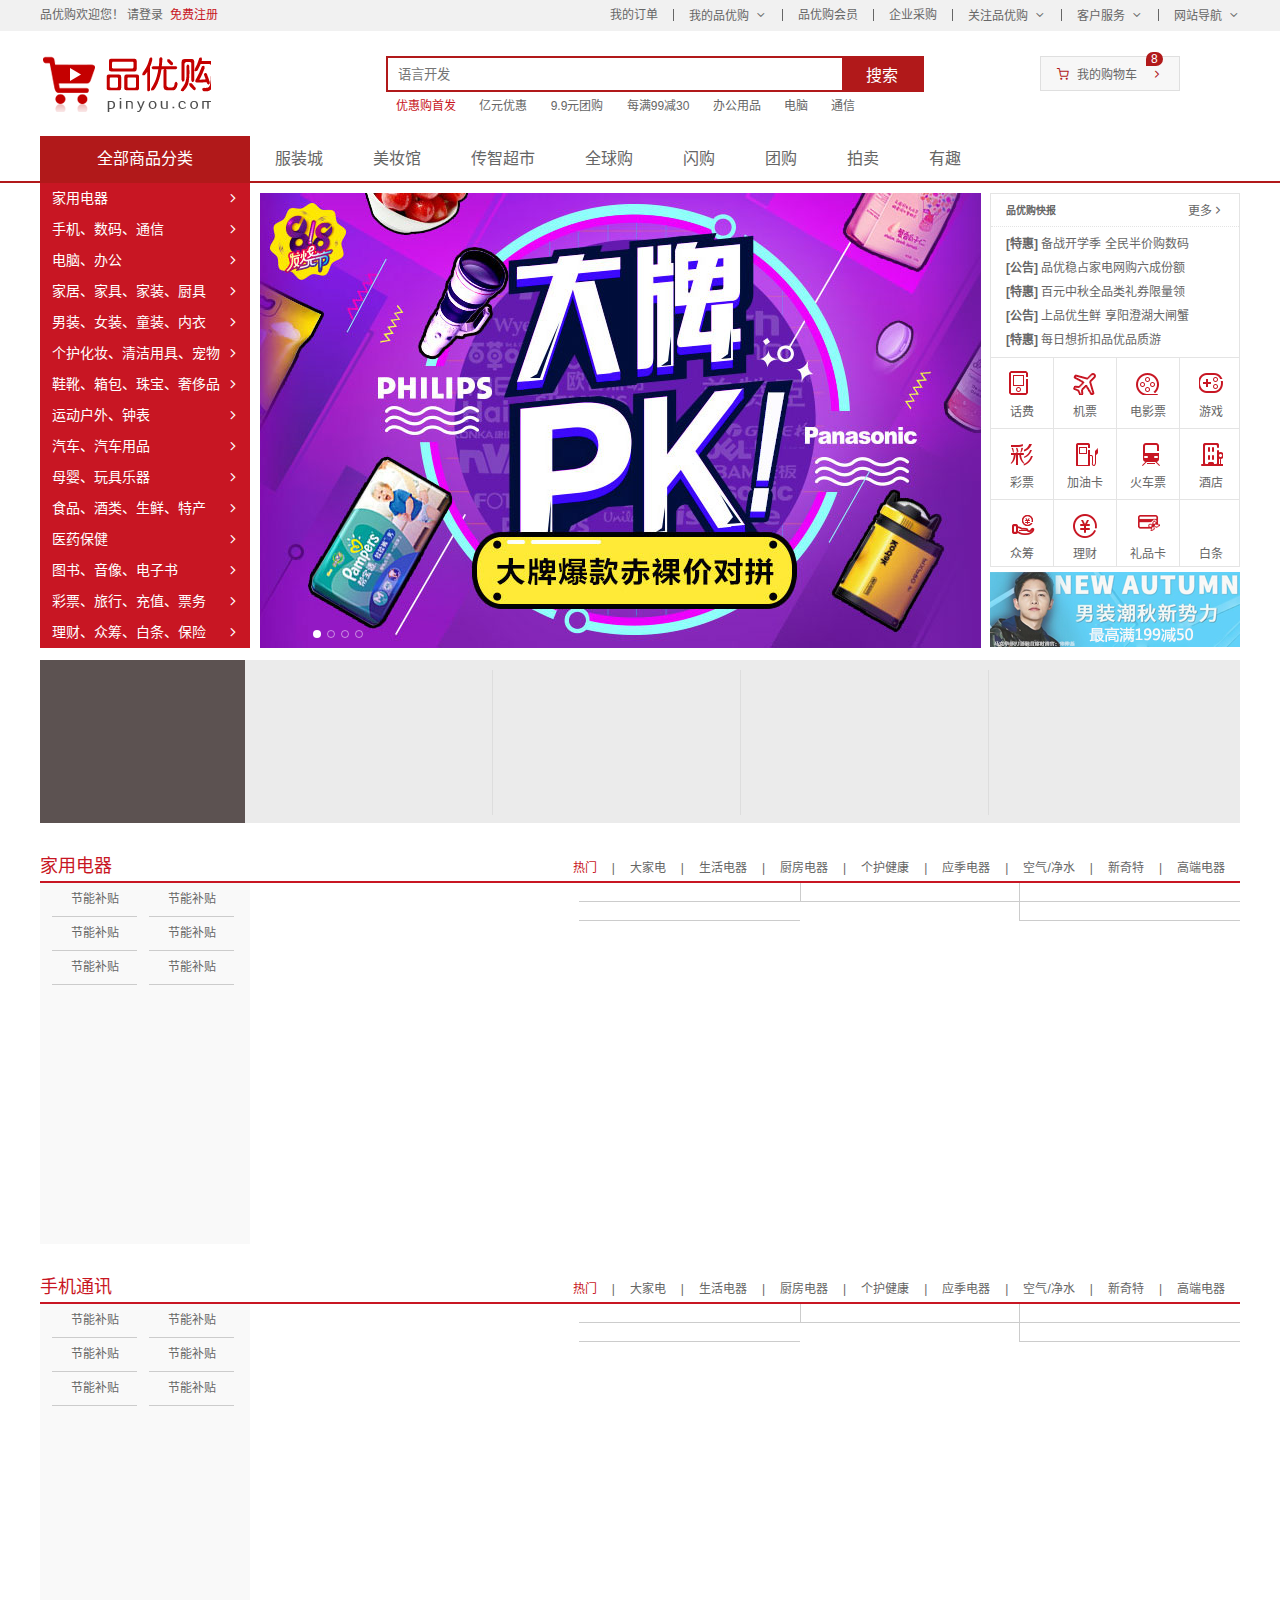
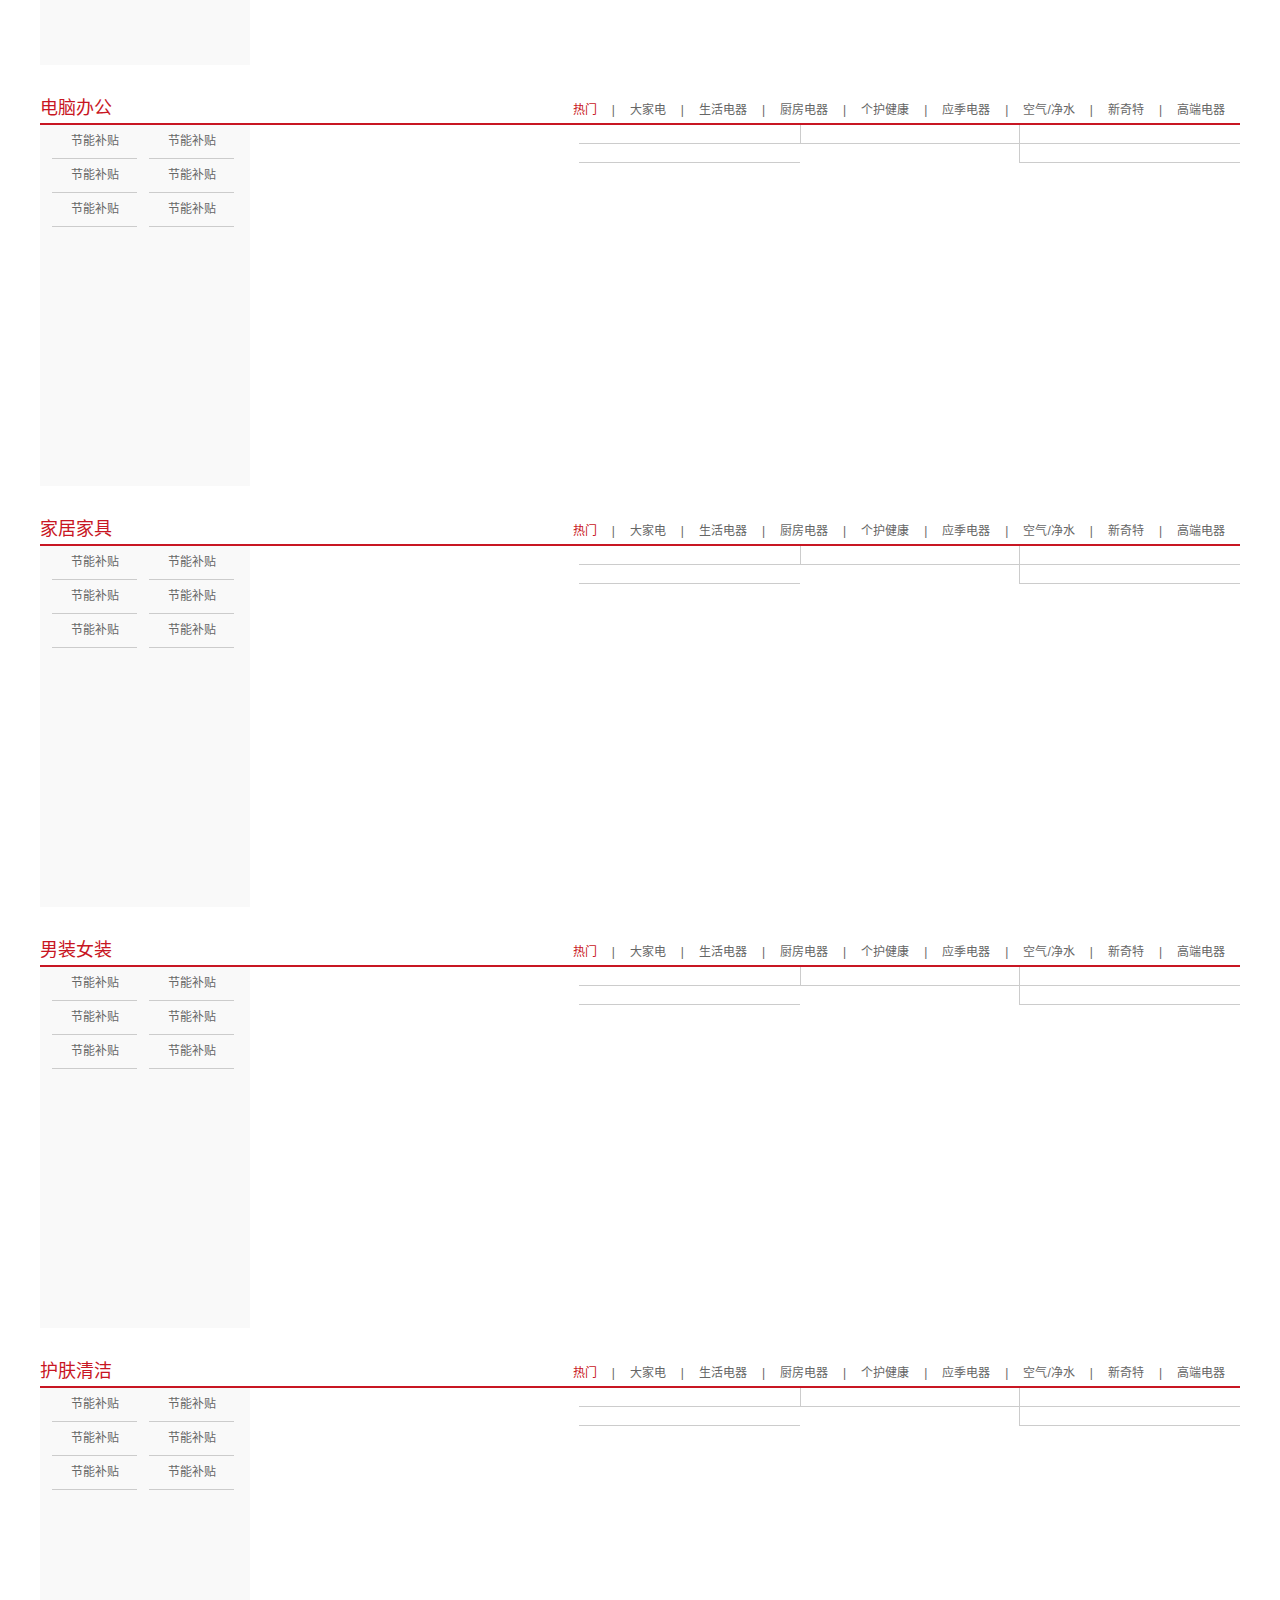
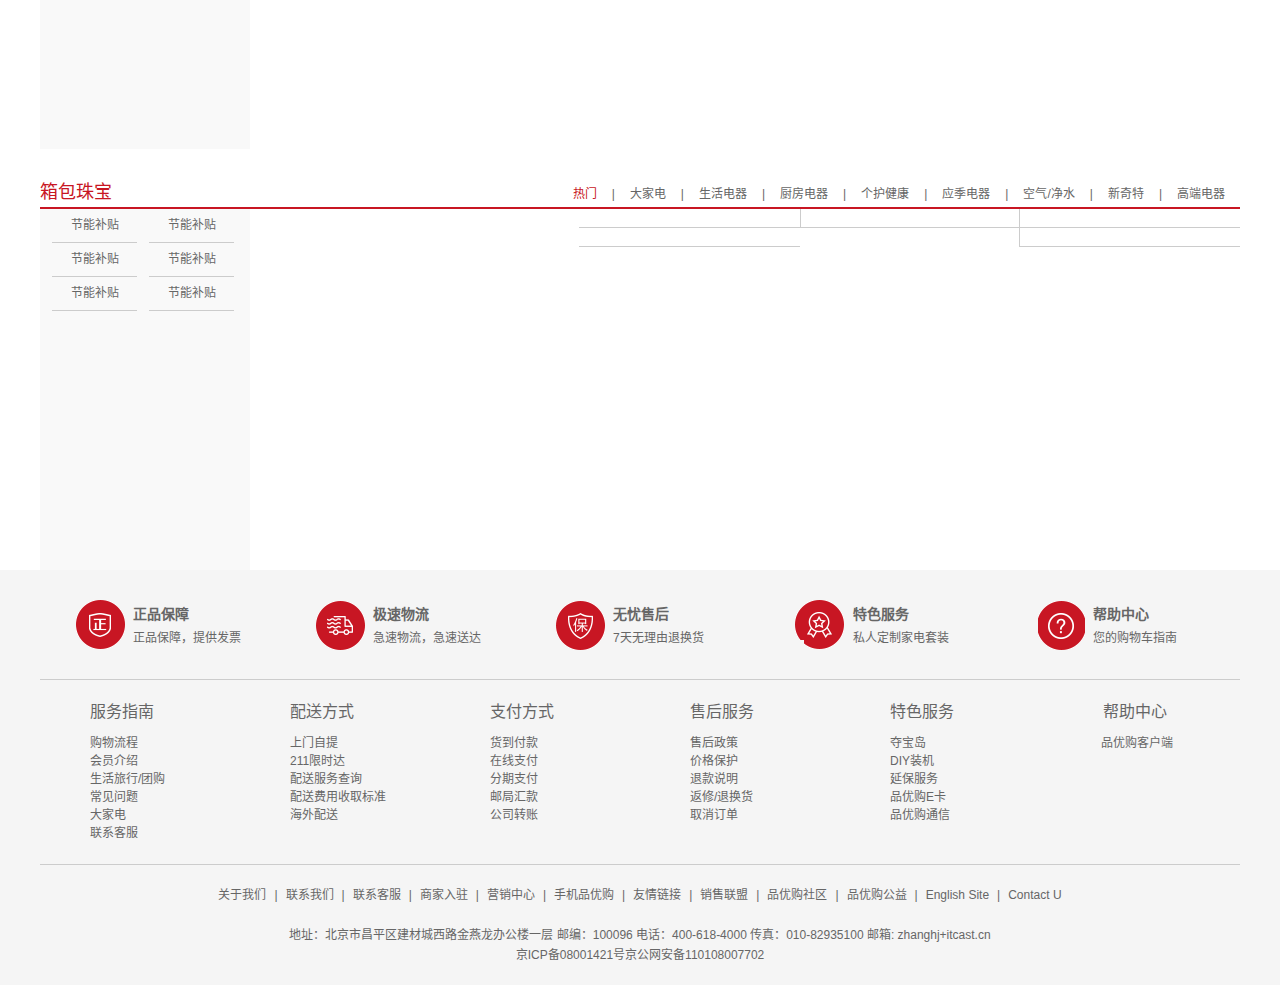
<file: shopping/index.html>
<!DOCTYPE html>
<html lang="zh-CN">

<head>
    <meta charset="UTF-8">
    <meta name="viewport" content="width=device-width, initial-scale=1.0">
    <title>品优购商城-综合网购首选-正品低价、品质保障、配送及时、轻松购物！</title>
    <meta name="description"
        content="品优购商城-专业的综合网上购物商城,销售家电、数码通讯、电脑、家居百货、服装服饰、母婴、图书、食品等数万个品牌优质商品.便捷、诚信的服务，为您提供愉悦的网上购物体验!" />
    <meta name="keywords" content="网上购物,网上商城,手机,笔记本,电脑,MP3,CD,VCD,DV,相机,数码,配件,手表,存储卡,京东" />
    <link rel="stylesheet" href="css/base.css">
    <link rel="stylesheet" href="css/common.css">
    <link rel="shortcut icon" href="favicon.ico" />
    <link rel="stylesheet" href="css/index.css">
    <!-- animate.js必须要放在index.js的上面，index.js要引用animate.js -->
    <script src="js/jquery.min.js"></script>
    <script src="js/animate.js"></script>
    <script src="js/index.js"></script>
</head>

<body>
    <!-- 快捷导航模块 start-->
    <div class="shortcut">
        <div class="w">
            <div class="fl">
                <ul>
                    <li>品优购欢迎您！&nbsp;</li>
                    <li>
                        <a href="#">请登录&nbsp;</a>
                        <a href="register.html" class="style_red">免费注册</a>
                    </li>
                </ul>
            </div>
            <div class="fr">
                <ul>
                    <li><a href="#">我的订单</a></li>
                    <li></li>
                    <li class="arrow-icon"><a href="#">我的品优购</a></li>
                    <li></li>
                    <li><a href="#">品优购会员</a></li>
                    <li></li>
                    <li><a href="#">企业采购</a></li>
                    <li></li>
                    <li class="arrow-icon"><a href="#">关注品优购</a></li>
                    <li></li>
                    <li class="arrow-icon"><a href="#">客户服务</a></li>
                    <li></li>
                    <li class="arrow-icon"><a href="#">网站导航</a></li>
                </ul>
            </div>
        </div>
    </div>
    <!-- 快捷导航模块 end-->

    <!-- 头部 start-->
    <header class="header w">
        <div class="logo">
            <h1>
                <a href="index.html" title="品优购商城">品优购商城</a>
            </h1>
        </div>
        <div class="search">
            <input type="search" placeholder="语言开发">
            <button>搜索</button>
        </div>
        <div class="hotwords">
            <a href="#" class="style_red">优惠购首发</a>
            <a href="#">亿元优惠</a>
            <a href="#">9.9元团购</a>
            <a href="#">每满99减30</a>
            <a href="#">办公用品</a>
            <a href="#">电脑</a>
            <a href="#">通信</a>
        </div>
        <a href="car.html">
            <div class="shopcar">
                我的购物车
                <div class="count">8</div>
            </div>
        </a>
    </header>
    <!-- 头部 end-->

    <!-- nav导航模块 start-->
    <nav class="nav">
        <div class="w">
            <div class="dropdown">
                <div class="dt">全部商品分类</div>
                <div class="dd">
                    <ul>
                        <li><a href="#">家用电器</a></li>
                        <li><a href="list.html">手机、数码、通信</a></li>
                        <li><a href="#">电脑、办公</a></li>
                        <li><a href="#">家居、家具、家装、厨具</a></li>
                        <li><a href="#">男装、女装、童装、内衣</a></li>
                        <li><a href="#">个护化妆、清洁用具、宠物</a></li>
                        <li><a href="#">鞋靴、箱包、珠宝、奢侈品</a></li>
                        <li><a href="#">运动户外、钟表</a></li>
                        <li><a href="#">汽车、汽车用品</a></li>
                        <li><a href="#">母婴、玩具乐器</a></li>
                        <li><a href="#">食品、酒类、生鲜、特产</a></li>
                        <li><a href="#">医药保健</a></li>
                        <li><a href="#">图书、音像、电子书</a></li>
                        <li><a href="#">彩票、旅行、充值、票务</a></li>
                        <li><a href="#">理财、众筹、白条、保险</a></li>
                    </ul>
                </div>
            </div>
            <div class="navitems">
                <ul>
                    <li><a href="#">服装城</a></li>
                    <li><a href="#">美妆馆</a></li>
                    <li><a href="#">传智超市</a></li>
                    <li><a href="#">全球购</a></li>
                    <li><a href="#">闪购</a></li>
                    <li><a href="#">团购</a></li>
                    <li><a href="#">拍卖</a></li>
                    <li><a href="#">有趣</a></li>
                </ul>
            </div>
        </div>
    </nav>
    <!-- nav导航模块 end-->

    <!-- 首页专有模块main start -->
    <div class="w">
        <div class="main">
            <div class="focus">
                <!-- 左按钮 -->
                <a href="javascript:;" class="arrow_l"></a>
                <!-- 右按钮 -->
                <a href="javascript:;" class="arrow_r"></a>
                <ul>
                    <li>
                        <a href="#"><img src="upload/focus.jpg" alt=""></a>
                    </li>
                    <li>
                        <a href="#"><img src="upload/focus1.jpg" alt=""></a>
                    </li>
                    <li>
                        <a href="#"><img src="upload/focus2.jpg" alt=""></a>
                    </li>
                    <li>
                        <a href="#"><img src="upload/focus3.jpg" alt=""></a>
                    </li>

                </ul>
                <!-- 小圆圈 -->
                <ol class="circle">

                </ol>

            </div>
            <div class="newsflash">
                <div class="news">
                    <div class="news_hd">
                        <h5> 品优购快报</h5>
                        <a href="#" class="more">更多</a>
                    </div>
                    <div class="news_bd">
                        <ul>
                            <li><a href="#"><strong>[特惠]</strong> 备战开学季 全民半价购数码</a></li>
                            <li><a href="#"><strong>[公告]</strong> 品优稳占家电网购六成份额</a></li>
                            <li><a href="#"><strong>[特惠]</strong> 百元中秋全品类礼券限量领</a></li>
                            <li><a href="#"><strong>[公告]</strong> 上品优生鲜 享阳澄湖大闸蟹</a></li>
                            <li><a href="#"><strong>[特惠]</strong> 每日想折扣品优品质游</a></li>
                        </ul>
                    </div>
                </div>
                <div class="lifeservice">
                    <ul>
                        <li>
                            <a href="#">
                                <i class="hua"></i>
                                <p>话费</p>
                            </a>
                        </li>
                        <li>
                            <a href="#">
                                <i class="ji"></i>
                                <p>机票</p>
                            </a>
                        </li>
                        <li>
                            <a href="#">
                                <i class="dian"></i>
                                <p>电影票</p>
                            </a>
                        </li>
                        <li>
                            <a href="#">
                                <i class="you"></i>
                                <p>游戏</p>
                            </a>
                        </li>
                        <li>
                            <a href="#">
                                <i class="cai"></i>
                                <p>彩票</p>
                            </a>
                        </li>
                        <li>
                            <a href="#">
                                <i class="jia"></i>
                                <p>加油卡</p>
                            </a>
                        </li>
                        <li>
                            <a href="#">
                                <i class="huo"></i>
                                <p>火车票</p>
                            </a>
                        </li>
                        <li>
                            <a href="#">
                                <i class="jiu"></i>
                                <p>酒店</p>
                            </a>
                        </li>
                        <li>
                            <a href="#">
                                <i class="zhong"></i>
                                <p>众筹</p>
                            </a>
                        </li>
                        <li>
                            <a href="#">
                                <i class="licai"></i>
                                <p>理财</p>
                            </a>
                        </li>
                        <li>
                            <a href="#">
                                <i class="lipin"></i>
                                <p>礼品卡</p>
                            </a>
                        </li>
                        <li>
                            <a href="#">
                                <i class="bai"></i>
                                <p>白条</p>
                            </a>
                        </li>
                    </ul>
                </div>
                <div class="bargain">
                    <a href="#"><img data-lazy-src="upload/bargain.png" alt=""></a>
                </div>
            </div>
        </div>

    </div>
    <!-- 首页专有模块main end -->

    <!-- 推荐模块 start -->
    <div class="recom w">
        <div class="recom_hd">
            <img data-lazy-src="images/recom.png" alt="">
        </div>
        <div class="recom_bd">
            <ul>
                <li>
                    <a href="#"><img data-lazy-src="upload/recom_03.jpg" alt=""></a>
                </li>
                <li>
                    <a href="#"><img data-lazy-src="upload/recom_03.jpg" alt=""></a>
                </li>
                <li>
                    <a href="#"><img data-lazy-src="upload/recom_03.jpg" alt=""></a>
                </li>
                <li>
                    <a href="#"><img data-lazy-src="upload/recom_03.jpg" alt=""></a>
                </li>
            </ul>
        </div>
    </div>
    <!-- 推荐模块 end -->

    <!-- 楼层模块 start -->
    <div class="floor w">
        <!-- 1家用电器 -->
        <div class="jiadian">
            <div class="box_hd">
                <h3>家用电器</h3>
                <div class="tab_list">
                    <ul>
                        <li>
                            <a href="#" class="style_red">热门</a>|
                        </li>
                        <li>
                            <a href="#">大家电</a>|
                        </li>
                        <li>
                            <a href="#">生活电器</a>|
                        </li>
                        <li>
                            <a href="#">厨房电器</a>|
                        </li>
                        <li>
                            <a href="#">个护健康</a>|
                        </li>
                        <li>
                            <a href="#">应季电器</a>|
                        </li>
                        <li>
                            <a href="#">空气/净水</a>|
                        </li>
                        <li>
                            <a href="#">新奇特</a>|
                        </li>
                        <li>
                            <a href="#">高端电器</a>
                        </li>
                    </ul>
                </div>
            </div>
            <div class="box_bd">
                <div class="tab_content">
                    <div class="tab_list_item">
                        <div>
                            <ul>
                                <li><a href="#">节能补贴</a></li>
                                <li><a href="#">节能补贴</a></li>
                                <li><a href="#">节能补贴</a></li>
                                <li><a href="#">节能补贴</a></li>
                                <li><a href="#">节能补贴</a></li>
                                <li><a href="#">节能补贴</a></li>
                            </ul>
                            <a href="#">
                                <img data-lazy-src="upload/floor-1-1.png">
                            </a>
                        </div>
                        <div>
                            <a href="#">
                                <img data-lazy-src="upload/floor-1-b01.png" alt="">
                            </a>
                        </div>
                        <div>
                            <a href="#">
                                <img data-lazy-src="upload/floor-1-2.png" alt="">
                            </a>
                            <a href="#">
                                <img data-lazy-src="upload/floor-1-3.png" alt="">
                            </a>
                        </div>
                        <div>
                            <a href="#">
                                <img data-lazy-src="upload/floor-1-4.png" alt="">
                            </a>
                        </div>
                        <div>
                            <a href="#">
                                <img data-lazy-src="upload/floor-1-5.png" alt="">
                            </a>
                            <a href="#">
                                <img data-lazy-src="upload/floor-1-6.png" alt="">
                            </a>
                        </div>
                    </div>
                </div>
            </div>
        </div>
    </div>
    <div class="floor w">
        <!-- 2手机通讯 -->
        <div class="jiadian">
            <div class="box_hd">
                <h3>手机通讯</h3>
                <div class="tab_list">
                    <ul>
                        <li>
                            <a href="#" class="style_red">热门</a>|
                        </li>
                        <li>
                            <a href="#">大家电</a>|
                        </li>
                        <li>
                            <a href="#">生活电器</a>|
                        </li>
                        <li>
                            <a href="#">厨房电器</a>|
                        </li>
                        <li>
                            <a href="#">个护健康</a>|
                        </li>
                        <li>
                            <a href="#">应季电器</a>|
                        </li>
                        <li>
                            <a href="#">空气/净水</a>|
                        </li>
                        <li>
                            <a href="#">新奇特</a>|
                        </li>
                        <li>
                            <a href="#">高端电器</a>
                        </li>
                    </ul>
                </div>
            </div>
            <div class="box_bd">
                <div class="tab_content">
                    <div class="tab_list_item">
                        <div>
                            <ul>
                                <li><a href="#">节能补贴</a></li>
                                <li><a href="#">节能补贴</a></li>
                                <li><a href="#">节能补贴</a></li>
                                <li><a href="#">节能补贴</a></li>
                                <li><a href="#">节能补贴</a></li>
                                <li><a href="#">节能补贴</a></li>
                            </ul>
                            <a href="#">
                                <img data-lazy-src="upload/floor-1-1.png">
                            </a>
                        </div>
                        <div>
                            <a href="#">
                                <img data-lazy-src="upload/floor-1-b01.png" alt="">
                            </a>
                        </div>
                        <div>
                            <a href="#">
                                <img data-lazy-src="upload/floor-1-2.png" alt="">
                            </a>
                            <a href="#">
                                <img data-lazy-src="upload/floor-1-3.png" alt="">
                            </a>
                        </div>
                        <div>
                            <a href="#">
                                <img data-lazy-src="upload/floor-1-4.png" alt="">
                            </a>
                        </div>
                        <div>
                            <a href="#">
                                <img data-lazy-src="upload/floor-1-5.png" alt="">
                            </a>
                            <a href="#">
                                <img data-lazy-src="upload/floor-1-6.png" alt="">
                            </a>
                        </div>
                    </div>
                </div>
            </div>
        </div>
    </div>
    <div class="floor w">
        <!-- 3电脑办公 -->
        <div class="jiadian">
            <div class="box_hd">
                <h3>电脑办公</h3>
                <div class="tab_list">
                    <ul>
                        <li>
                            <a href="#" class="style_red">热门</a>|
                        </li>
                        <li>
                            <a href="#">大家电</a>|
                        </li>
                        <li>
                            <a href="#">生活电器</a>|
                        </li>
                        <li>
                            <a href="#">厨房电器</a>|
                        </li>
                        <li>
                            <a href="#">个护健康</a>|
                        </li>
                        <li>
                            <a href="#">应季电器</a>|
                        </li>
                        <li>
                            <a href="#">空气/净水</a>|
                        </li>
                        <li>
                            <a href="#">新奇特</a>|
                        </li>
                        <li>
                            <a href="#">高端电器</a>
                        </li>
                    </ul>
                </div>
            </div>
            <div class="box_bd">
                <div class="tab_content">
                    <div class="tab_list_item">
                        <div>
                            <ul>
                                <li><a href="#">节能补贴</a></li>
                                <li><a href="#">节能补贴</a></li>
                                <li><a href="#">节能补贴</a></li>
                                <li><a href="#">节能补贴</a></li>
                                <li><a href="#">节能补贴</a></li>
                                <li><a href="#">节能补贴</a></li>
                            </ul>
                            <a href="#">
                                <img data-lazy-src="upload/floor-1-1.png">
                            </a>
                        </div>
                        <div>
                            <a href="#">
                                <img data-lazy-src="upload/floor-1-b01.png" alt="">
                            </a>
                        </div>
                        <div>
                            <a href="#">
                                <img data-lazy-src="upload/floor-1-2.png" alt="">
                            </a>
                            <a href="#">
                                <img data-lazy-src="upload/floor-1-3.png" alt="">
                            </a>
                        </div>
                        <div>
                            <a href="#">
                                <img data-lazy-src="upload/floor-1-4.png" alt="">
                            </a>
                        </div>
                        <div>
                            <a href="#">
                                <img data-lazy-src="upload/floor-1-5.png" alt="">
                            </a>
                            <a href="#">
                                <img data-lazy-src="upload/floor-1-6.png" alt="">
                            </a>
                        </div>
                    </div>
                </div>
            </div>
        </div>
    </div>
    <div class="floor w">
        <!-- 4家居家具 -->
        <div class="jiadian">
            <div class="box_hd">
                <h3>家居家具</h3>
                <div class="tab_list">
                    <ul>
                        <li>
                            <a href="#" class="style_red">热门</a>|
                        </li>
                        <li>
                            <a href="#">大家电</a>|
                        </li>
                        <li>
                            <a href="#">生活电器</a>|
                        </li>
                        <li>
                            <a href="#">厨房电器</a>|
                        </li>
                        <li>
                            <a href="#">个护健康</a>|
                        </li>
                        <li>
                            <a href="#">应季电器</a>|
                        </li>
                        <li>
                            <a href="#">空气/净水</a>|
                        </li>
                        <li>
                            <a href="#">新奇特</a>|
                        </li>
                        <li>
                            <a href="#">高端电器</a>
                        </li>
                    </ul>
                </div>
            </div>
            <div class="box_bd">
                <div class="tab_content">
                    <div class="tab_list_item">
                        <div>
                            <ul>
                                <li><a href="#">节能补贴</a></li>
                                <li><a href="#">节能补贴</a></li>
                                <li><a href="#">节能补贴</a></li>
                                <li><a href="#">节能补贴</a></li>
                                <li><a href="#">节能补贴</a></li>
                                <li><a href="#">节能补贴</a></li>
                            </ul>
                            <a href="#">
                                <img data-lazy-src="upload/floor-1-1.png">
                            </a>
                        </div>
                        <div>
                            <a href="#">
                                <img data-lazy-src="upload/floor-1-b01.png" alt="">
                            </a>
                        </div>
                        <div>
                            <a href="#">
                                <img data-lazy-src="upload/floor-1-2.png" alt="">
                            </a>
                            <a href="#">
                                <img data-lazy-src="upload/floor-1-3.png" alt="">
                            </a>
                        </div>
                        <div>
                            <a href="#">
                                <img data-lazy-src="upload/floor-1-4.png" alt="">
                            </a>
                        </div>
                        <div>
                            <a href="#">
                                <img data-lazy-src="upload/floor-1-5.png" alt="">
                            </a>
                            <a href="#">
                                <img data-lazy-src="upload/floor-1-6.png" alt="">
                            </a>
                        </div>
                    </div>
                </div>
            </div>
        </div>
    </div>
    <div class="floor w">
        <!-- 5男装女装 -->
        <div class="jiadian">
            <div class="box_hd">
                <h3>男装女装</h3>
                <div class="tab_list">
                    <ul>
                        <li>
                            <a href="#" class="style_red">热门</a>|
                        </li>
                        <li>
                            <a href="#">大家电</a>|
                        </li>
                        <li>
                            <a href="#">生活电器</a>|
                        </li>
                        <li>
                            <a href="#">厨房电器</a>|
                        </li>
                        <li>
                            <a href="#">个护健康</a>|
                        </li>
                        <li>
                            <a href="#">应季电器</a>|
                        </li>
                        <li>
                            <a href="#">空气/净水</a>|
                        </li>
                        <li>
                            <a href="#">新奇特</a>|
                        </li>
                        <li>
                            <a href="#">高端电器</a>
                        </li>
                    </ul>
                </div>
            </div>
            <div class="box_bd">
                <div class="tab_content">
                    <div class="tab_list_item">
                        <div>
                            <ul>
                                <li><a href="#">节能补贴</a></li>
                                <li><a href="#">节能补贴</a></li>
                                <li><a href="#">节能补贴</a></li>
                                <li><a href="#">节能补贴</a></li>
                                <li><a href="#">节能补贴</a></li>
                                <li><a href="#">节能补贴</a></li>
                            </ul>
                            <a href="#">
                                <img data-lazy-src="upload/floor-1-1.png">
                            </a>
                        </div>
                        <div>
                            <a href="#">
                                <img data-lazy-src="upload/floor-1-b01.png" alt="">
                            </a>
                        </div>
                        <div>
                            <a href="#">
                                <img data-lazy-src="upload/floor-1-2.png" alt="">
                            </a>
                            <a href="#">
                                <img data-lazy-src="upload/floor-1-3.png" alt="">
                            </a>
                        </div>
                        <div>
                            <a href="#">
                                <img data-lazy-src="upload/floor-1-4.png" alt="">
                            </a>
                        </div>
                        <div>
                            <a href="#">
                                <img data-lazy-src="upload/floor-1-5.png" alt="">
                            </a>
                            <a href="#">
                                <img data-lazy-src="upload/floor-1-6.png" alt="">
                            </a>
                        </div>
                    </div>
                </div>
            </div>
        </div>
    </div>
    <div class="floor w">
        <!-- 6护肤清洁 -->
        <div class="jiadian">
            <div class="box_hd">
                <h3>护肤清洁</h3>
                <div class="tab_list">
                    <ul>
                        <li>
                            <a href="#" class="style_red">热门</a>|
                        </li>
                        <li>
                            <a href="#">大家电</a>|
                        </li>
                        <li>
                            <a href="#">生活电器</a>|
                        </li>
                        <li>
                            <a href="#">厨房电器</a>|
                        </li>
                        <li>
                            <a href="#">个护健康</a>|
                        </li>
                        <li>
                            <a href="#">应季电器</a>|
                        </li>
                        <li>
                            <a href="#">空气/净水</a>|
                        </li>
                        <li>
                            <a href="#">新奇特</a>|
                        </li>
                        <li>
                            <a href="#">高端电器</a>
                        </li>
                    </ul>
                </div>
            </div>
            <div class="box_bd">
                <div class="tab_content">
                    <div class="tab_list_item">
                        <div>
                            <ul>
                                <li><a href="#">节能补贴</a></li>
                                <li><a href="#">节能补贴</a></li>
                                <li><a href="#">节能补贴</a></li>
                                <li><a href="#">节能补贴</a></li>
                                <li><a href="#">节能补贴</a></li>
                                <li><a href="#">节能补贴</a></li>
                            </ul>
                            <a href="#">
                                <img data-lazy-src="upload/floor-1-1.png">
                            </a>
                        </div>
                        <div>
                            <a href="#">
                                <img data-lazy-src="upload/floor-1-b01.png" alt="">
                            </a>
                        </div>
                        <div>
                            <a href="#">
                                <img data-lazy-src="upload/floor-1-2.png" alt="">
                            </a>
                            <a href="#">
                                <img data-lazy-src="upload/floor-1-3.png" alt="">
                            </a>
                        </div>
                        <div>
                            <a href="#">
                                <img data-lazy-src="upload/floor-1-4.png" alt="">
                            </a>
                        </div>
                        <div>
                            <a href="#">
                                <img data-lazy-src="upload/floor-1-5.png" alt="">
                            </a>
                            <a href="#">
                                <img data-lazy-src="upload/floor-1-6.png" alt="">
                            </a>
                        </div>
                    </div>
                </div>
            </div>
        </div>
    </div>
    <div class="floor w">
        <!-- 7箱包珠宝 -->
        <div class="jiadian">
            <div class="box_hd">
                <h3>箱包珠宝</h3>
                <div class="tab_list">
                    <ul>
                        <li>
                            <a href="#" class="style_red">热门</a>|
                        </li>
                        <li>
                            <a href="#">大家电</a>|
                        </li>
                        <li>
                            <a href="#">生活电器</a>|
                        </li>
                        <li>
                            <a href="#">厨房电器</a>|
                        </li>
                        <li>
                            <a href="#">个护健康</a>|
                        </li>
                        <li>
                            <a href="#">应季电器</a>|
                        </li>
                        <li>
                            <a href="#">空气/净水</a>|
                        </li>
                        <li>
                            <a href="#">新奇特</a>|
                        </li>
                        <li>
                            <a href="#">高端电器</a>
                        </li>
                    </ul>
                </div>
            </div>
            <div class="box_bd">
                <div class="tab_content">
                    <div class="tab_list_item">
                        <div>
                            <ul>
                                <li><a href="#">节能补贴</a></li>
                                <li><a href="#">节能补贴</a></li>
                                <li><a href="#">节能补贴</a></li>
                                <li><a href="#">节能补贴</a></li>
                                <li><a href="#">节能补贴</a></li>
                                <li><a href="#">节能补贴</a></li>
                            </ul>
                            <a href="#">
                                <img data-lazy-src="upload/floor-1-1.png">
                            </a>
                        </div>
                        <div>
                            <a href="#">
                                <img data-lazy-src="upload/floor-1-b01.png" alt="">
                            </a>
                        </div>
                        <div>
                            <a href="#">
                                <img data-lazy-src="upload/floor-1-2.png" alt="">
                            </a>
                            <a href="#">
                                <img data-lazy-src="upload/floor-1-3.png" alt="">
                            </a>
                        </div>
                        <div>
                            <a href="#">
                                <img data-lazy-src="upload/floor-1-4.png" alt="">
                            </a>
                        </div>
                        <div>
                            <a href="#">
                                <img data-lazy-src="upload/floor-1-5.png" alt="">
                            </a>
                            <a href="#">
                                <img data-lazy-src="upload/floor-1-6.png" alt="">
                            </a>
                        </div>
                    </div>
                </div>
            </div>
        </div>
    </div>
    <!-- 楼层模块 end -->


    <!-- 固定电梯导航 -->
    <div class="fixedtool">
        <ul>
            <li class="current">家用电器</li>
            <li>手机通讯</li>
            <li>电脑办公</li>
            <li>家居家具</li>
            <li>男装女装</li>
            <li>护肤清洁</li>
            <li>箱包珠宝</li>

        </ul>
    </div>
    <!-- 固定电梯导航 end -->

    <!-- 底部模块 start-->
    <footer class="footer">
        <div class="w">
            <div class="mod_service">
                <ul>
                    <li>
                        <h5 class="zheng"></h5>
                        <div class="service_txt">
                            <h4>正品保障</h4>
                            <p>正品保障，提供发票</p>
                        </div>
                    </li>
                    <li>
                        <h5 class="ji"></h5>
                        <div class="service_txt">
                            <h4>极速物流</h4>
                            <p>急速物流，急速送达</p>
                        </div>
                    </li>
                    <li>
                        <h5 class="wu"></h5>
                        <div class="service_txt">
                            <h4>无忧售后</h4>
                            <p>7天无理由退换货</p>
                        </div>
                    </li>
                    <li>
                        <h5 class="te"></h5>
                        <div class="service_txt">
                            <h4>特色服务</h4>
                            <p>私人定制家电套装</p>
                        </div>
                    </li>
                    <li>
                        <h5 class="bang"></h5>
                        <div class="service_txt">
                            <h4>帮助中心</h4>
                            <p>您的购物车指南</p>
                        </div>
                    </li>
                </ul>
            </div>
            <div class="mod_help">
                <dl>
                    <dt><a href="#">服务指南</a></dt>
                    <dd><a href="#">购物流程</a></dd>
                    <dd><a href="#">会员介绍</a></dd>
                    <dd><a href="#">生活旅行/团购</a></dd>
                    <dd><a href="#">常见问题</a></dd>
                    <dd><a href="#">大家电</a></dd>
                    <dd><a href="#">联系客服</a></dd>
                </dl>
                <dl>
                    <dt><a href="#">配送方式</a></dt>
                    <dd><a href="#">上门自提</a></dd>
                    <dd><a href="#">211限时达</a></dd>
                    <dd><a href="#">配送服务查询</a></dd>
                    <dd><a href="#">配送费用收取标准</a></dd>
                    <dd><a href="#">海外配送</a></dd>
                </dl>
                <dl>
                    <dt><a href="#">支付方式</a></dt>
                    <dd><a href="#">货到付款</a></dd>
                    <dd><a href="#">在线支付</a></dd>
                    <dd><a href="#">分期支付</a></dd>
                    <dd><a href="#">邮局汇款</a></dd>
                    <dd><a href="#">公司转账</a></dd>
                </dl>
                <dl>
                    <dt><a href="#">售后服务</a></dt>
                    <dd><a href="#">售后政策</a></dd>
                    <dd><a href="#">价格保护</a></dd>
                    <dd><a href="#">退款说明</a></dd>
                    <dd><a href="#">返修/退换货</a></dd>
                    <dd><a href="#">取消订单</a></dd>
                </dl>
                <dl>
                    <dt><a href="#">特色服务</a></dt>
                    <dd><a href="#">夺宝岛</a></dd>
                    <dd><a href="#">DIY装机</a></dd>
                    <dd><a href="#">延保服务</a></dd>
                    <dd><a href="#">品优购E卡</a></dd>
                    <dd><a href="#">品优购通信</a></dd>
                </dl>
                <dl>
                    <dt><a href="#">帮助中心</a></dt>
                    <dd>
                        <img data-lazy-src="images/wx_cz.jpg" alt="">
                        品优购客户端
                    </dd>
                </dl>
            </div>
            <div class="mod_copyright">
                <div class="link">
                    <a href="#">关于我们</a>|<a href="#">联系我们</a>|<a href="#">联系客服</a>|<a href="#">商家入驻</a>|<a
                        href="#">营销中心</a>|<a href="">手机品优购</a>|<a href="#">友情链接</a>|<a href="#">销售联盟</a>|<a
                        href="#">品优购社区</a>|<a href="#">品优购公益</a>|<a href="#">English Site</a>|<a href="#">Contact U</a>
                </div>
                <div class="copyright">
                    <p>地址：北京市昌平区建材城西路金燕龙办公楼一层 邮编：100096 电话：400-618-4000 传真：010-82935100 邮箱: zhanghj+itcast.cn</p>
                    <p>京ICP备08001421号京公网安备110108007702</p>
                </div>
            </div>
        </div>
    </footer>
    <!-- 底部模块 end-->

    <!-- 必须在所有图片后引入 -->
    <script src="js/EasyLazyload.min.js"></script>
    <!-- <script src="js/EasyLazyload.js"></script> -->
    <script>
        lazyLoadInit({
            showTime: 1100,
            onLoadBackEnd: function (i, e) {
                console.log("onLoadBackEnd:" + i);
            }
            , onLoadBackStart: function (i, e) {
                console.log("onLoadBackStart:" + i);
            }
        });
    </script>
</body>

</html>
</file>
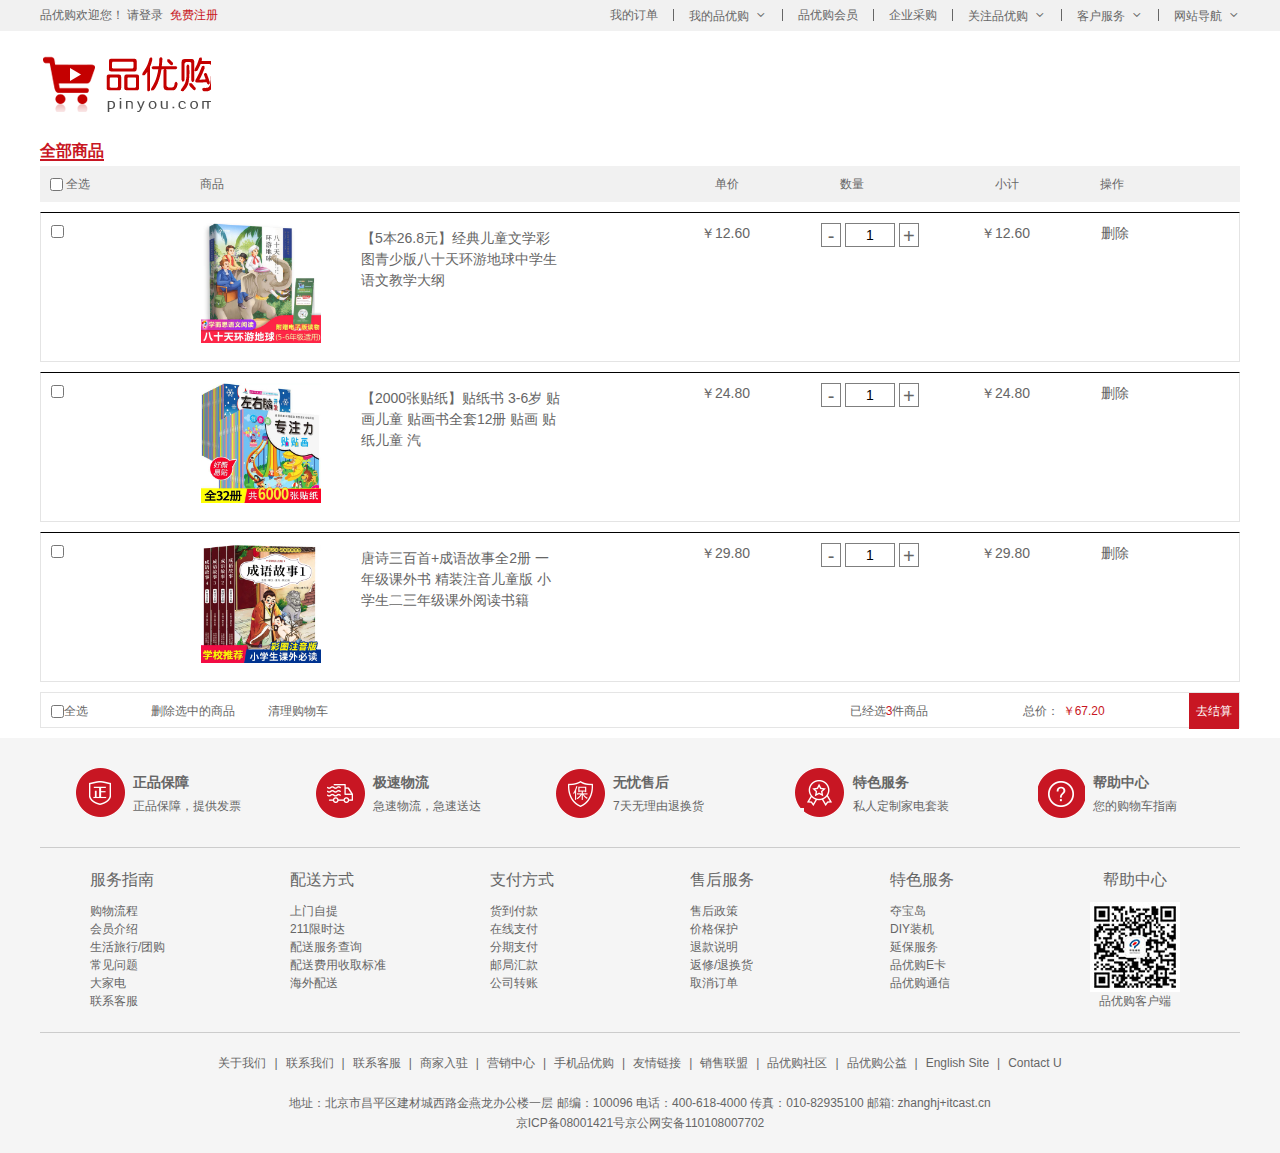
<file: shopping/car.html>
<!DOCTYPE html>
<html lang="en">

<head>
    <meta charset="UTF-8">
    <meta name="viewport" content="width=device-width, initial-scale=1.0">
    <title>购物车-综合网购首选-正品低价、品质保障、配送及时、轻松购物！</title>
    <meta name="description"
        content="品优购商城-专业的综合网上购物商城,销售家电、数码通讯、电脑、家居百货、服装服饰、母婴、图书、食品等数万个品牌优质商品.便捷、诚信的服务，为您提供愉悦的网上购物体验!" />
    <meta name="keywords" content="网上购物,网上商城,手机,笔记本,电脑,MP3,CD,VCD,DV,相机,数码,配件,手表,存储卡,京东" />
    <link rel="stylesheet" href="css/base.css">
    <link rel="stylesheet" href="css/common.css">
    <link rel="shortcut icon" href="favicon.ico" />
    <link rel="stylesheet" href="css/car.css">
    <script src="js/jquery.min.js"></script>
    <script src="js/car.js"></script>

</head>

<body>
    <!-- 快捷导航模块 start-->
    <div class="shortcut">
        <div class="w">
            <div class="fl">
                <ul>
                    <li>品优购欢迎您！&nbsp;</li>
                    <li>
                        <a href="#">请登录&nbsp;</a>
                        <a href="register.html" class="style_red">免费注册</a>
                    </li>
                </ul>
            </div>
            <div class="fr">
                <ul>
                    <li><a href="#">我的订单</a></li>
                    <li></li>
                    <li class="arrow-icon"><a href="#">我的品优购</a></li>
                    <li></li>
                    <li><a href="#">品优购会员</a></li>
                    <li></li>
                    <li><a href="#">企业采购</a></li>
                    <li></li>
                    <li class="arrow-icon"><a href="#">关注品优购</a></li>
                    <li></li>
                    <li class="arrow-icon"><a href="#">客户服务</a></li>
                    <li></li>
                    <li class="arrow-icon"><a href="#">网站导航</a></li>
                </ul>
            </div>
        </div>
    </div>
    <!-- 头部 start-->
    <header class="header w">
        <div class="logo">
            <h1>
                <a href="index.html" title="品优购商城">品优购商城</a>
            </h1>
        </div>
    </header>
    <!-- 导航栏 -->
    <div class="c-container">
        <div class="w">
            <div class="cart-filter-bar">
                <em>全部商品</em>
            </div>
            <!-- 购物车主要核心区域 -->
            <div class="cart-warp">
                <!-- 头部全选模块 -->
                <div class="cart-thead">
                    <div class="t-checkbox">
                        <input type="checkbox" name="" id="" class="checkall"> 全选
                    </div>
                    <div class="t-goods">商品</div>
                    <div class="t-price">单价</div>
                    <div class="t-num">数量</div>
                    <div class="t-sum">小计</div>
                    <div class="t-action">操作</div>
                </div>
                <!-- 商品详细模块 -->
                <div class="cart-item-list">

                    <div class="cart-item">
                        <div class="p-checkbox">
                            <input type="checkbox" name="" id="" class="j-checkbox">
                        </div>
                        <div class="p-goods">
                            <div class="p-img">
                                <img src="images/p1.jpg" alt="">
                            </div>
                            <div class="p-msg">【5本26.8元】经典儿童文学彩图青少版八十天环游地球中学生语文教学大纲</div>
                        </div>
                        <div class="p-price">￥12.60</div>
                        <div class="p-num">
                            <div class="quantity-form">
                                <a href="javascript:;" class="decrement">-</a>
                                <input type="text" class="itxt" value="1">
                                <a href="javascript:;" class="increment">+</a>
                            </div>
                        </div>
                        <div class="p-sum">￥12.60</div>
                        <div class="p-action"><a href="javascript:;">删除</a></div>
                    </div>

                    <div class="cart-item">
                        <div class="p-checkbox">
                            <input type="checkbox" name="" id="" class="j-checkbox">
                        </div>
                        <div class="p-goods">
                            <div class="p-img">
                                <img src="images/p2.jpg" alt="">
                            </div>
                            <div class="p-msg">【2000张贴纸】贴纸书 3-6岁 贴画儿童 贴画书全套12册 贴画 贴纸儿童 汽</div>
                        </div>
                        <div class="p-price">￥24.80</div>
                        <div class="p-num">
                            <div class="quantity-form">
                                <a href="javascript:;" class="decrement">-</a>
                                <input type="text" class="itxt" value="1">
                                <a href="javascript:;" class="increment">+</a>
                            </div>
                        </div>
                        <div class="p-sum">￥24.80</div>
                        <div class="p-action"><a href="javascript:;">删除</a></div>
                    </div>
                    <div class="cart-item">
                        <div class="p-checkbox">
                            <input type="checkbox" name="" id="" class="j-checkbox">
                        </div>
                        <div class="p-goods">
                            <div class="p-img">
                                <img src="images/p3.jpg" alt="">
                            </div>
                            <div class="p-msg">唐诗三百首+成语故事全2册 一年级课外书 精装注音儿童版 小学生二三年级课外阅读书籍</div>
                        </div>
                        <div class="p-price">￥29.80</div>
                        <div class="p-num">
                            <div class="quantity-form">
                                <a href="javascript:;" class="decrement">-</a>
                                <input type="text" class="itxt" value="1">
                                <a href="javascript:;" class="increment">+</a>
                            </div>
                        </div>
                        <div class="p-sum">￥29.80</div>
                        <div class="p-action"><a href="javascript:;">删除</a></div>
                    </div>
                </div>

                <!-- 结算模块 -->
                <div class="cart-floatbar">
                    <div class="select-all">
                        <input type="checkbox" name="" id="" class="checkall">全选
                    </div>
                    <div class="operation">
                        <a href="javascript:;" class="remove-batch"> 删除选中的商品</a>
                        <a href="javascript:;" class="clear-all">清理购物车</a>
                    </div>
                    <div class="toolbar-right">
                        <div class="amount-sum">已经选<em> 1 </em>件商品</div>
                        <div class="price-sum">总价： <em> ￥12.60 </em></div>
                        <div class="btn-area">去结算</div>
                    </div>
                </div>
            </div>
        </div>
    </div>
    <!-- 底部模块 start-->
    <footer class="footer">
        <div class="w">
            <div class="mod_service">
                <ul>
                    <li>
                        <h5 class="zheng"></h5>
                        <div class="service_txt">
                            <h4>正品保障</h4>
                            <p>正品保障，提供发票</p>
                        </div>
                    </li>
                    <li>
                        <h5 class="ji"></h5>
                        <div class="service_txt">
                            <h4>极速物流</h4>
                            <p>急速物流，急速送达</p>
                        </div>
                    </li>
                    <li>
                        <h5 class="wu"></h5>
                        <div class="service_txt">
                            <h4>无忧售后</h4>
                            <p>7天无理由退换货</p>
                        </div>
                    </li>
                    <li>
                        <h5 class="te"></h5>
                        <div class="service_txt">
                            <h4>特色服务</h4>
                            <p>私人定制家电套装</p>
                        </div>
                    </li>
                    <li>
                        <h5 class="bang"></h5>
                        <div class="service_txt">
                            <h4>帮助中心</h4>
                            <p>您的购物车指南</p>
                        </div>
                    </li>
                </ul>
            </div>
            <div class="mod_help">
                <dl>
                    <dt><a href="#">服务指南</a></dt>
                    <dd><a href="#">购物流程</a></dd>
                    <dd><a href="#">会员介绍</a></dd>
                    <dd><a href="#">生活旅行/团购</a></dd>
                    <dd><a href="#">常见问题</a></dd>
                    <dd><a href="#">大家电</a></dd>
                    <dd><a href="#">联系客服</a></dd>
                </dl>
                <dl>
                    <dt><a href="#">配送方式</a></dt>
                    <dd><a href="#">上门自提</a></dd>
                    <dd><a href="#">211限时达</a></dd>
                    <dd><a href="#">配送服务查询</a></dd>
                    <dd><a href="#">配送费用收取标准</a></dd>
                    <dd><a href="#">海外配送</a></dd>
                </dl>
                <dl>
                    <dt><a href="#">支付方式</a></dt>
                    <dd><a href="#">货到付款</a></dd>
                    <dd><a href="#">在线支付</a></dd>
                    <dd><a href="#">分期支付</a></dd>
                    <dd><a href="#">邮局汇款</a></dd>
                    <dd><a href="#">公司转账</a></dd>
                </dl>
                <dl>
                    <dt><a href="#">售后服务</a></dt>
                    <dd><a href="#">售后政策</a></dd>
                    <dd><a href="#">价格保护</a></dd>
                    <dd><a href="#">退款说明</a></dd>
                    <dd><a href="#">返修/退换货</a></dd>
                    <dd><a href="#">取消订单</a></dd>
                </dl>
                <dl>
                    <dt><a href="#">特色服务</a></dt>
                    <dd><a href="#">夺宝岛</a></dd>
                    <dd><a href="#">DIY装机</a></dd>
                    <dd><a href="#">延保服务</a></dd>
                    <dd><a href="#">品优购E卡</a></dd>
                    <dd><a href="#">品优购通信</a></dd>
                </dl>
                <dl>
                    <dt><a href="#">帮助中心</a></dt>
                    <dd>
                        <img src="images/wx_cz.jpg" alt="">
                        品优购客户端
                    </dd>
                </dl>
            </div>
            <div class="mod_copyright">
                <div class="link">
                    <a href="#">关于我们</a>|<a href="#">联系我们</a>|<a href="#">联系客服</a>|<a href="#">商家入驻</a>|<a
                        href="#">营销中心</a>|<a href="">手机品优购</a>|<a href="#">友情链接</a>|<a href="#">销售联盟</a>|<a
                        href="#">品优购社区</a>|<a href="#">品优购公益</a>|<a href="#">English Site</a>|<a href="#">Contact U</a>
                </div>
                <div class="copyright">
                    <p>地址：北京市昌平区建材城西路金燕龙办公楼一层 邮编：100096 电话：400-618-4000 传真：010-82935100 邮箱: zhanghj+itcast.cn</p>
                    <p>京ICP备08001421号京公网安备110108007702</p>
                </div>
            </div>
        </div>
    </footer>
    <!-- 底部模块 end-->
</body>

</html>
</file>
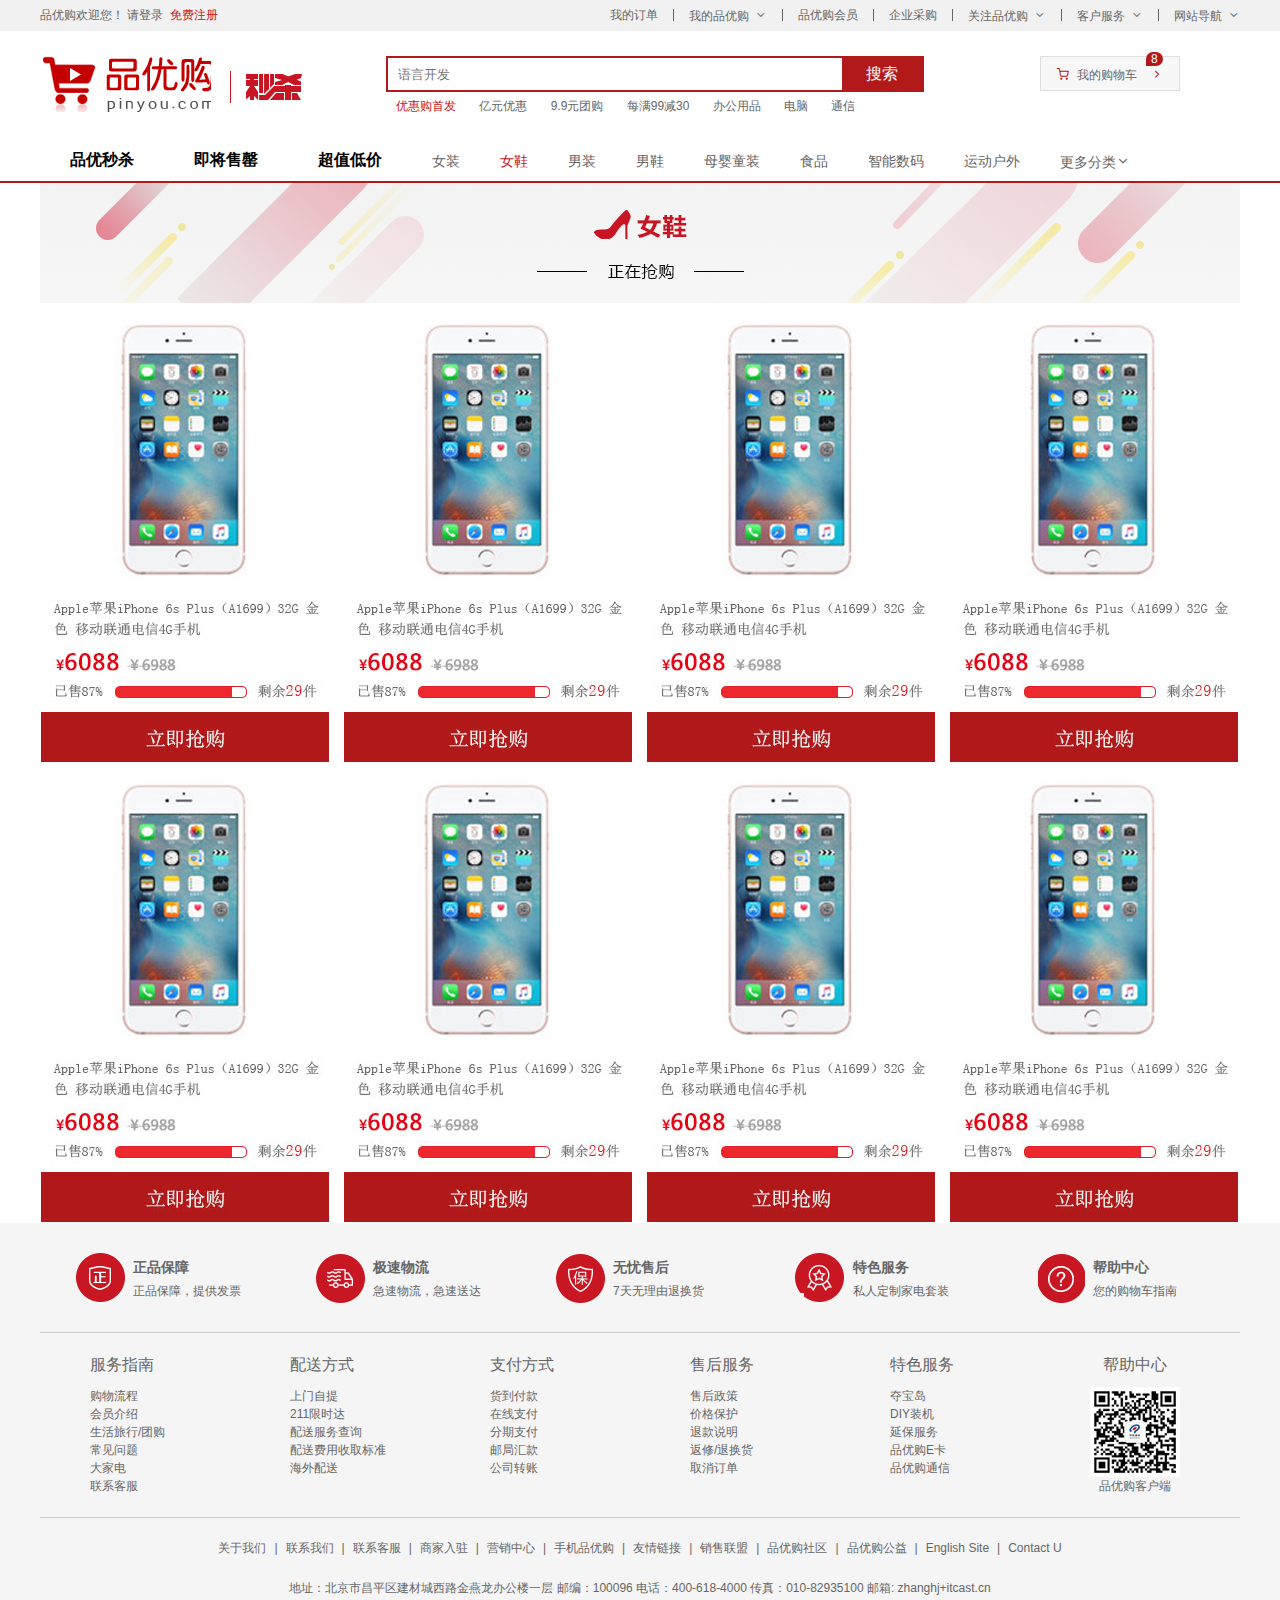
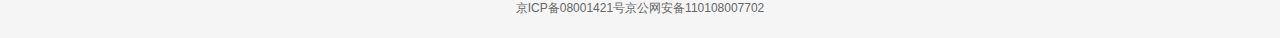
<file: shopping/list.html>
<!DOCTYPE html>
<html lang="en">

<head>
    <meta charset="UTF-8">
    <meta name="viewport" content="width=device-width, initial-scale=1.0">
    <title>列表页-综合网购首选-正品低价、品质保障、配送及时、轻松购物！</title>
    <meta name="description"
        content="品优购商城-专业的综合网上购物商城,销售家电、数码通讯、电脑、家居百货、服装服饰、母婴、图书、食品等数万个品牌优质商品.便捷、诚信的服务，为您提供愉悦的网上购物体验!" />
    <meta name="keywords" content="网上购物,网上商城,手机,笔记本,电脑,MP3,CD,VCD,DV,相机,数码,配件,手表,存储卡,京东" />
    <link rel="shortcut icon" href="favicon.ico" />
    <link rel="stylesheet" href="css/base.css">
    <link rel="stylesheet" href="css/common.css">
    <link rel="stylesheet" href="css/list.css">
</head>

<body>
    <!-- 快捷导航模块 start-->
    <div class="shortcut">
        <div class="w">
            <div class="fl">
                <ul>
                    <li>品优购欢迎您！&nbsp;</li>
                    <li>
                        <a href="#">请登录&nbsp;</a>
                        <a href="register.html" class="style_red">免费注册</a>
                    </li>
                </ul>
            </div>
            <div class="fr">
                <ul>
                    <li><a href="#">我的订单</a></li>
                    <li></li>
                    <li class="arrow-icon"><a href="#">我的品优购</a></li>
                    <li></li>
                    <li><a href="#">品优购会员</a></li>
                    <li></li>
                    <li><a href="#">企业采购</a></li>
                    <li></li>
                    <li class="arrow-icon"><a href="#">关注品优购</a></li>
                    <li></li>
                    <li class="arrow-icon"><a href="#">客户服务</a></li>
                    <li></li>
                    <li class="arrow-icon"><a href="#">网站导航</a></li>
                </ul>
            </div>
        </div>
    </div>
    <!-- 快捷导航模块 end-->

    <!-- 头部 start-->
    <header class="header w">
        <div class="logo">
            <h1>
                <a href="index.html" title="品优购商城">品优购商城</a>
            </h1>
        </div>
        <div class="sk">
            <img src="images/sk.png" alt="">
        </div>
        <div class="search">
            <input type="search" placeholder="语言开发">
            <button>搜索</button>
        </div>
        <div class="hotwords">
            <a href="#" class="style_red">优惠购首发</a>
            <a href="#">亿元优惠</a>
            <a href="#">9.9元团购</a>
            <a href="#">每满99减30</a>
            <a href="#">办公用品</a>
            <a href="#">电脑</a>
            <a href="#">通信</a>
        </div>
        <a href="car.html">
            <div class="shopcar">
                我的购物车
                <div class="count">8</div>
            </div>
        </a>
    </header>
    <!-- 头部 end-->

    <!-- nav导航模块 start-->
    <nav class="nav">
        <div class="w">
            <div class="sk_list">
                <ul>
                    <li>
                        <a href="#">品优秒杀</a>
                    </li>
                    <li>
                        <a href="#">即将售罄</a>
                    </li>
                    <li>
                        <a href="#">超值低价</a>
                    </li>
                </ul>
            </div>
            <div class="sk_con">
                <ul>
                    <li><a href="#">女装</a></li>
                    <li><a href="#" class="style_red">女鞋</a></li>
                    <li><a href="#">男装</a></li>
                    <li><a href="#">男鞋</a></li>
                    <li><a href="#">母婴童装</a></li>
                    <li><a href="#">食品</a></li>
                    <li><a href="#">智能数码</a></li>
                    <li><a href="#">运动户外</a></li>
                    <li><a href="#">更多分类</a></li>
                </ul>
            </div>
        </div>
    </nav>
    <!-- nav导航模块 end-->

    <!-- 列表页主体部分 start-->
    <div class="sk_container w">
        <div class="sk_hd"><img src="upload/bg_03.png" alt=""></div>
        <div class="sk_bd">
            <ul class="clearfix">
                <li><a href="detail.html"><img src="upload/list.jpg" alt=""></a></li>
                <li><a href="#"><img src="upload/list.jpg" alt=""></a></li>
                <li><a href="#"><img src="upload/list.jpg" alt=""></a></li>
                <li><a href="#"><img src="upload/list.jpg" alt=""></a></li>
                <li><a href="#"><img src="upload/list.jpg" alt=""></a></li>
                <li><a href="#"><img src="upload/list.jpg" alt=""></a></li>
                <li><a href="#"><img src="upload/list.jpg" alt=""></a></li>
                <li><a href="#"><img src="upload/list.jpg" alt=""></a></li>
            </ul>
        </div>
    </div>
    <!-- 列表页主体部分 end-->

    <!-- 底部模块 start-->
    <footer class="footer">
        <div class="w">
            <div class="mod_service">
                <ul>
                    <li>
                        <h5 class="zheng"></h5>
                        <div class="service_txt">
                            <h4>正品保障</h4>
                            <p>正品保障，提供发票</p>
                        </div>
                    </li>
                    <li>
                        <h5 class="ji"></h5>
                        <div class="service_txt">
                            <h4>极速物流</h4>
                            <p>急速物流，急速送达</p>
                        </div>
                    </li>
                    <li>
                        <h5 class="wu"></h5>
                        <div class="service_txt">
                            <h4>无忧售后</h4>
                            <p>7天无理由退换货</p>
                        </div>
                    </li>
                    <li>
                        <h5 class="te"></h5>
                        <div class="service_txt">
                            <h4>特色服务</h4>
                            <p>私人定制家电套装</p>
                        </div>
                    </li>
                    <li>
                        <h5 class="bang"></h5>
                        <div class="service_txt">
                            <h4>帮助中心</h4>
                            <p>您的购物车指南</p>
                        </div>
                    </li>
                </ul>
            </div>
            <div class="mod_help">
                <dl>
                    <dt><a href="#">服务指南</a></dt>
                    <dd><a href="#">购物流程</a></dd>
                    <dd><a href="#">会员介绍</a></dd>
                    <dd><a href="#">生活旅行/团购</a></dd>
                    <dd><a href="#">常见问题</a></dd>
                    <dd><a href="#">大家电</a></dd>
                    <dd><a href="#">联系客服</a></dd>
                </dl>
                <dl>
                    <dt><a href="#">配送方式</a></dt>
                    <dd><a href="#">上门自提</a></dd>
                    <dd><a href="#">211限时达</a></dd>
                    <dd><a href="#">配送服务查询</a></dd>
                    <dd><a href="#">配送费用收取标准</a></dd>
                    <dd><a href="#">海外配送</a></dd>
                </dl>
                <dl>
                    <dt><a href="#">支付方式</a></dt>
                    <dd><a href="#">货到付款</a></dd>
                    <dd><a href="#">在线支付</a></dd>
                    <dd><a href="#">分期支付</a></dd>
                    <dd><a href="#">邮局汇款</a></dd>
                    <dd><a href="#">公司转账</a></dd>
                </dl>
                <dl>
                    <dt><a href="#">售后服务</a></dt>
                    <dd><a href="#">售后政策</a></dd>
                    <dd><a href="#">价格保护</a></dd>
                    <dd><a href="#">退款说明</a></dd>
                    <dd><a href="#">返修/退换货</a></dd>
                    <dd><a href="#">取消订单</a></dd>
                </dl>
                <dl>
                    <dt><a href="#">特色服务</a></dt>
                    <dd><a href="#">夺宝岛</a></dd>
                    <dd><a href="#">DIY装机</a></dd>
                    <dd><a href="#">延保服务</a></dd>
                    <dd><a href="#">品优购E卡</a></dd>
                    <dd><a href="#">品优购通信</a></dd>
                </dl>
                <dl>
                    <dt><a href="#">帮助中心</a></dt>
                    <dd>
                        <img src="images/wx_cz.jpg" alt="">
                        品优购客户端
                    </dd>
                </dl>
            </div>
            <div class="mod_copyright">
                <div class="link">
                    <a href="#">关于我们</a>|<a href="#">联系我们</a>|<a href="#">联系客服</a>|<a href="#">商家入驻</a>|<a
                        href="#">营销中心</a>|<a href="">手机品优购</a>|<a href="#">友情链接</a>|<a href="#">销售联盟</a>|<a
                        href="#">品优购社区</a>|<a href="#">品优购公益</a>|<a href="#">English Site</a>|<a href="#">Contact U</a>
                </div>
                <div class="copyright">
                    <p>地址：北京市昌平区建材城西路金燕龙办公楼一层 邮编：100096 电话：400-618-4000 传真：010-82935100 邮箱: zhanghj+itcast.cn</p>
                    <p>京ICP备08001421号京公网安备110108007702</p>
                </div>
            </div>
        </div>
    </footer>
    <!-- 底部模块 end-->
</body>

</html>
</file>
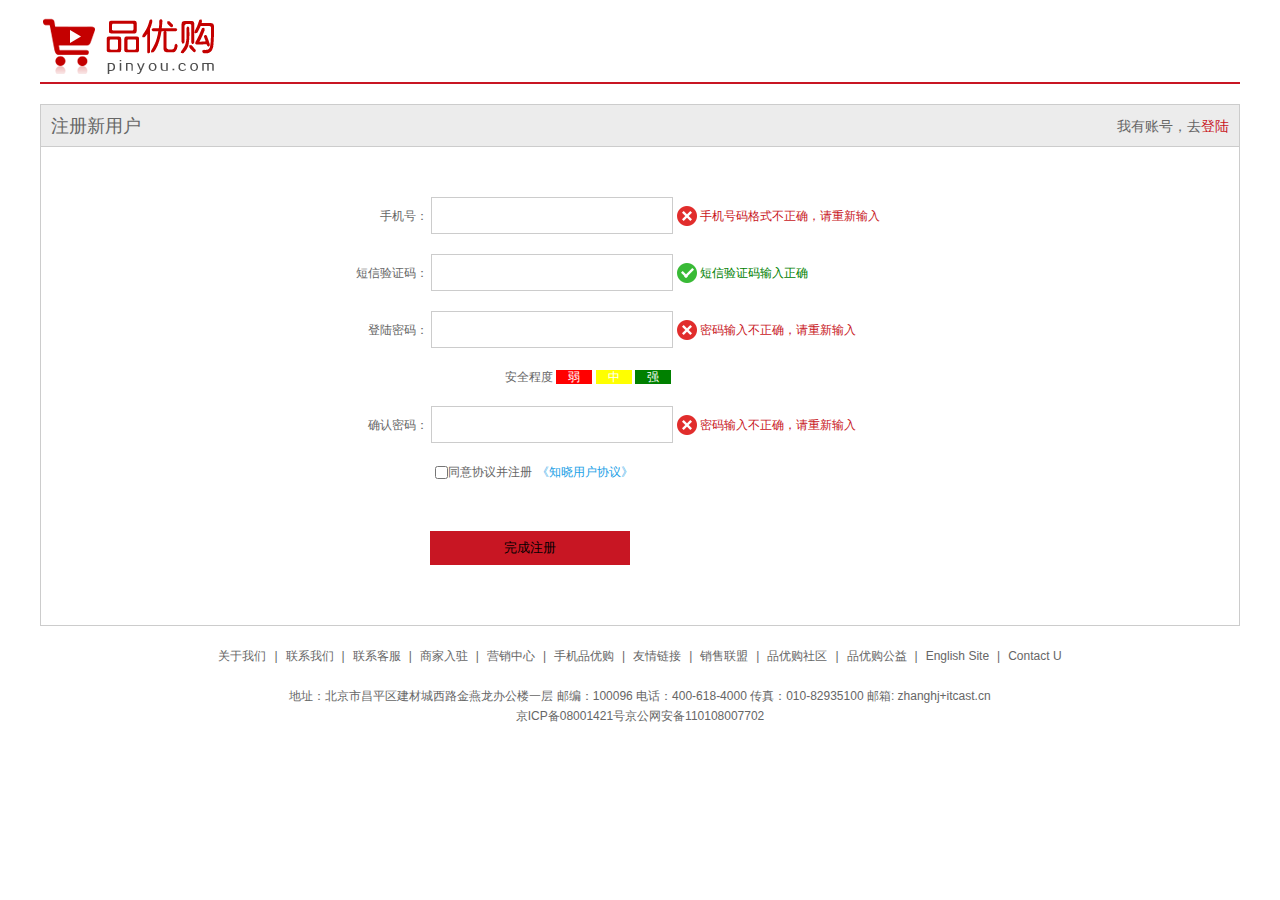
<file: shopping/register.html>
<!DOCTYPE html>
<html lang="en">

<head>
    <meta charset="UTF-8">
    <meta name="viewport" content="width=device-width, initial-scale=1.0">
    <title>个人注册</title>
    <link rel="shortcut icon" href="favicon.ico" />
    <link rel="stylesheet" href="css/base.css">
    <link rel="stylesheet" href="css/register.css">
</head>

<body>
    <div class="w">
        <header>
            <div class="logo">
                <a href="index.html"><img src="images/logo.png" alt=""></a>
            </div>
        </header>
        <div class="registerarea">
            <h3>
                <span class="left">注册新用户</span>
                <span class="right">我有账号，去 <a href="#">登陆</a></span>
            </h3>
            <div class="reg_form">
                <ul>
                    <li><label for="">手机号：</label> <input type="text" class="inp"> <span class="error"> <i
                                class="error_icon"></i>
                            手机号码格式不正确，请重新输入</span></li>
                    <li><label for="">短信验证码：</label> <input type="text" class="inp"> <span class="seccess"> <i
                                class="seccess_icon"></i>
                            短信验证码输入正确</span></li>
                    <li><label for="">登陆密码：</label> <input type="password" class="inp"> <span class="error"> <i
                                class="error_icon"></i>
                            密码输入不正确，请重新输入</span></li>
                    <li class="safe">安全程度 <em class="ruo">弱</em> <em class="zhong">中</em> <em class="qiang">强</em></li>
                    <li><label for="">确认密码：</label> <input type="password" class="inp"> <span class="error"> <i
                                class="error_icon"></i>
                            密码输入不正确，请重新输入</span></li>
                    <li class="agree"><input type="checkbox">同意协议并注册<a href="#">《知晓用户协议》</a></li>
                    <li><input type="submit" value="完成注册" class="btn"></li>
                </ul>
            </div>
        </div>
        <div class="mod_copyright">
            <div class="link">
                <a href="#">关于我们</a>|<a href="#">联系我们</a>|<a href="#">联系客服</a>|<a href="#">商家入驻</a>|<a
                    href="#">营销中心</a>|<a href="">手机品优购</a>|<a href="#">友情链接</a>|<a href="#">销售联盟</a>|<a
                    href="#">品优购社区</a>|<a href="#">品优购公益</a>|<a href="#">English Site</a>|<a href="#">Contact U</a>
            </div>
            <div class="copyright">
                <p>地址：北京市昌平区建材城西路金燕龙办公楼一层 邮编：100096 电话：400-618-4000 传真：010-82935100 邮箱: zhanghj+itcast.cn</p>
                <p>京ICP备08001421号京公网安备110108007702</p>
            </div>
        </div>
    </div>
</body>

</html>
</file>
<file: shopping/css/base.css>
/* 把我们所有标签的内外边距清零 */
* {
    margin: 0;
    padding: 0;
    box-sizing: border-box;
}
/* em 和 i 斜体的文字不倾斜 */
em,
i {
    font-style: normal
}
/* 去掉li 的小圆点 */
li {
    list-style: none
}

img {
    /* border 0 照顾低版本浏览器 如果 图片外面包含了链接会有边框的问题 */
    border: 0;
    /* 取消图片底侧有空白缝隙的问题 */
    vertical-align: middle
}

button {
    /* 当我们鼠标经过button 按钮的时候，鼠标变成小手 */
    cursor: pointer
}

a {
    color: #666;
    text-decoration: none
}

a:hover {
    color: #c81623
}

button,
input {
    /* "\5B8B\4F53" 就是宋体的意思 这样浏览器兼容性比较好 */
    font-family: Microsoft YaHei, Heiti SC, tahoma, arial, Hiragino Sans GB, "\5B8B\4F53", sans-serif;
    /* 去掉灰色边框 */
    border: 0;
    outline: none;
}

body {
    /* CSS3 抗锯齿形 让文字显示的更加清晰 */
    -webkit-font-smoothing: antialiased;
    background-color: #fff;
    font: 12px/1.5 Microsoft YaHei, Heiti SC, tahoma, arial, Hiragino Sans GB, "\5B8B\4F53", sans-serif;
    color: #666
}

.hide,
.none {
    display: none
}
/* 清除浮动 */
.clearfix:after {
    visibility: hidden;
    clear: both;
    display: block;
    content: ".";
    height: 0
}

.clearfix {
    *zoom: 1
}
</file>
<file: shopping/css/common.css>
/* 字体声明 注意路径变化加../ */
@font-face {
    font-family: 'icomoon';
    src:  url('../fonts/icomoon.eot?baopax');
    src:  url('../fonts/icomoon.eot?baopax#iefix') format('embedded-opentype'),
      url('../fonts/icomoon.ttf?baopax') format('truetype'),
      url('../fonts/icomoon.woff?baopax') format('woff'),
      url('../fonts/icomoon.svg?baopax#icomoon') format('svg');
    font-weight: normal;
    font-style: normal;
    font-display: block;
  }
/* 版心 */
.w {
    width: 1200px;
    margin: 0 auto;
}
.fl {
    float: left;
}
.fr {
    float: right;
}
/* 快捷导航模块 */
.shortcut {
    height: 31px;
    line-height: 31px;
    background-color: #f1f1f1;
}
.shortcut ul li {
    float: left;
}
.style_red {
    color: #c81623;
}
.shortcut .fr ul li:nth-child(even) {
    width: 1px;
    height: 12px;
    background-color: #666;
    margin: 9px 15px 0;
}
.arrow-icon::after {
    content: '\e915';
    font-family: 'icomoon';
    margin-left: 6px;
}
/* 头部 */
.header {
    position: relative;
    height: 105px;
}
.header .logo {
    position: absolute;
    top: 25px;
    width: 171px;
    height: 61px;
}
.header .logo a {
    display: block;
    width: 171px;
    height: 61px;
    /*京东的做法 font-size: 0; */
    /* 淘宝做法 */
    text-indent: -9999px;
    overflow: hidden;
    background: url(../images/logo.png) no-repeat;
}
.header .search {
    position: absolute;
    top: 25px;
    left: 346px;
    width: 538px;
    height: 36px;
    border: 2px solid #b1191a;
}
.header .search input {
    float: left;
    width: 454px;
    height: 32px;
    padding-left: 10px;
}
.header .search button {
    float: right;
    width: 80px;
    height: 32px;
    background-color:  #b1191a;
    color: #fff;
    font-size: 16px;
}
.header .hotwords {
    position: absolute;
    top: 66px;
    left: 346px;
}
.header .hotwords a {
    margin: 0 10px;
}
.header .shopcar {
    position: absolute;
    top: 25px;
    right: 60px;
    width: 140px;
    height: 35px;
    border: 1px solid #dfdfdf;
    background-color: #f7f7f7;
    line-height: 35px;
    text-align: center;
}
.header .shopcar::before {
    content: '\e919';
    font-family: 'icomoon';
    color: #b1191a;
    margin-right: 5px;
}
.header .shopcar::after {
    content: '\e917'; 
    font-family: 'icomoon';
    color: #b1191a;
    margin-left: 10px;
}
.header .shopcar .count{
    position: absolute;
    top: -5px;
    left: 105px;
    height: 14px;
    color: #fff;
    border-radius: 7px 7px 7px 0;
    background-color: #b1191a;
    line-height: 14px;
    padding: 0 5px;  
}
/* nav导航模块 start */
.nav {
    height: 47px;
    border-bottom: 2px solid #b1191a;
}
.nav .w .dropdown {
    float: left;
    width: 210px;
    height: 45px;
    background-color: #b1191a;
}
.nav .w .dropdown .dt {
    line-height: 45px;
    color: #fff;
    font-size: 16px;
    text-align: center;
}
.nav .w .dropdown .dd {
    /* display: none; */
    width: 210px;
    height: 465px;
    background-color: #c81623;
    margin-top: 2px;
}
.nav .w .dropdown .dd ul li{
height: 31px;
line-height: 31px;
margin-left: 2px;
padding-left: 10px;
}
.nav .w .dropdown .dd ul li:hover{
   background-color: #fff;
}
.nav .w .dropdown .dd ul li::after {
    content: '\e917';
    float: right;
    font-family: 'icomoon';
    margin-right: 10px;
    color: #fff;
    font-size: 14px;
}
.nav .w .dropdown .dd ul li:hover a{
    color: #c81623;
}
.nav .w .dropdown .dd ul li a {
    color: #fff;
    font-size: 14px;
}
.nav .w .navitems {
    float: left;
}
.nav .w .navitems ul li {
    float: left;
}
.nav .w .navitems ul li a {
    display: block;
    height: 45px;
    line-height: 45px;
    font-size: 16px;
    padding: 0 25px;
}
/* 底部模块 start */
.footer {
    height: 415px;
    background-color: #f5f5f5;
    padding-top: 30px;
}
.mod_service {
    height: 80px;
    border-bottom: 1px solid #ccc;
}
.mod_service ul li {
    float: left;
    width: 240px;
    height: 50px;
    padding-left: 35px;
}
.mod_service ul li h5 {
    float: left;
    width: 50px;
    height: 50px;
    margin-right: 8px;
}
.mod_service ul li .zheng{
    background: url(../images/icons.png) no-repeat -252px -3px ;
}
.mod_service ul li .ji{
    background: url(../images/icons.png) no-repeat -254px -53px ;
}
.mod_service ul li .wu{
    background: url(../images/icons.png) no-repeat -256px -105px ;
}
.mod_service ul li .te{
    background: url(../images/icons.png) no-repeat -258px -157px ;
}
.mod_service ul li .bang{
    background: url(../images/icons.png) no-repeat -255px -208px ;
}
.mod_service ul li .service_txt h4 {
   font-size: 14px; 
   margin-bottom: 2px;
   margin-top: 4px;
}
.mod_service ul li .service_txt p {
    font-size: 12px;
    margin-top: 4px;
}
.mod_help {
    height: 185px;
    border-bottom: 1px solid #ccc;
    padding-top: 20px;
    padding-left: 50px;
}
.mod_help dl {
    float: left;
    width: 200px;
}
.mod_help dl dt {
    font-size: 16px;
    margin-bottom: 10px;
}
.mod_help dl dd {
    font-size: 12px;
}
.mod_help dl:nth-child(6){
    width: 90px;
    text-align: center;
}
.mod_copyright {
    text-align: center;
    margin-top: 20px;
    line-height: 20px;
}
.mod_copyright .link {
    margin-bottom: 20px;
}
.mod_copyright .link a {
    margin:0 8px;
}
</file>
<file: shopping/css/index.css>
.main {
    width: 980px;
    height: 455px;
    margin-left: 220px;
    margin-top: 10px;
}
.main .focus {
    position: relative;
    float: left;
    width: 721px;
    height: 455px;
    padding-left: 5px;
    overflow: hidden;
} 
/* 左右按钮 */
.focus .arrow_l
,.arrow_r{
    display: none;
    position: absolute;
    top: 210px;
    font-family: 'icomoon';
    font-size: 20px;
    color: #000;
    z-index: 3;
}
.focus .arrow_l{
    left: 5px;
}
.arrow_r{
    right: 5px;
}
/* 中间图片 */
.focus ul li{
    float: left;
}
.focus ul{
    position: absolute;
    top: 0;
    left: 0;
    width: 600%;
    background-color: pink;
}
/* 小圆圈 */

.circle {
    position: absolute;
    bottom: 10px;
    left: 50px;
}

.circle li {
    float: left;
    width: 8px;
    height: 8px;
    /*background-color: #fff;*/
    border: 1px solid rgba(255, 255, 255, 0.5);
    margin: 0 3px;
    border-radius: 50%;
    /*鼠标经过显示小手*/
    cursor: pointer;
}
.current {
    background-color: #fff;
}

.main .newsflash {
    float: right;
    width: 250px;
    height: 455px;
}
.main .newsflash .news {
    height:165px ;
    border: 1px solid #e4e4e4;
}
.main .newsflash .news .news_hd {
    height: 33px;
    border-bottom: 1px dotted #e4e4e4;
    line-height: 33px;
    padding: 0 15px;
}
.main .newsflash .news .news_hd h5 {
    float: left;
    font-style: 14px;
}
.main .newsflash .news .news_hd .more {
    float: right;  
}
.main .newsflash .news .news_hd .more::after {
    content: '\e917';
    font-family: 'icomoon';
}
.main .newsflash .news .news_bd {
    padding: 5px 15px 0;
}
.main .newsflash .news .news_bd ul li{
    height: 24px;
    line-height: 24px;
}
.main .newsflash .lifeservice {
    overflow: hidden;
    height: 209px;
    border: 1px solid #e4e4e4;
    border-top: 0;
}
.main .newsflash .lifeservice ul {
    width: 252px;
}
.main .newsflash .lifeservice ul li {
    float: left;
    width: 63px;
    height: 71px;
    border-right: 1px solid #e4e4e4;
    border-bottom: 1px solid #e4e4e4;
    text-align: center;
}
.main .newsflash .lifeservice ul li i {
    display: inline-block;
    width: 26px;
    height: 28px;
    margin-top: 12px;
}
.main .newsflash .lifeservice ul li .hua{
    background: url(../images/icons.png) no-repeat -19px -15px;
}
.main .newsflash .lifeservice ul li .ji {
    background: url(../images/icons.png) no-repeat -79px -15px;
}
.main .newsflash .lifeservice ul li .dian {
    background: url(../images/icons.png) no-repeat -141px -15px;
}
.main .newsflash .lifeservice ul li .you {
    background: url(../images/icons.png) no-repeat -205px -15px;
}
.main .newsflash .lifeservice ul li .cai {
    background: url(../images/icons.png) no-repeat -16px -86px;
}
.main .newsflash .lifeservice ul li .jia {
    background: url(../images/icons.png) no-repeat -76px -86px;
}
.main .newsflash .lifeservice ul li .jiu {
    background: url(../images/icons.png) no-repeat -140px -86px;
}
.main .newsflash .lifeservice ul li .huo {
    background: url(../images/icons.png) no-repeat -202px -86px;
}
.main .newsflash .lifeservice ul li .zhong {
    background: url(../images/icons.png) no-repeat -14px -157px;
}
.main .newsflash .lifeservice ul li .licai {
    background: url(../images/icons.png) no-repeat -78px -157px;
}
.main .newsflash .lifeservice ul li .lipin {
    background: url(../images/icons.png) no-repeat -140px -157px;
}
.main .newsflash .lifeservice ul li .bai {
    background: url(../images/icons.png) no-repeat -202px -157goushumapx;
}
.main .newsflash .bargain img{
   margin-top: 5px;
}
/* 推荐模块 */
.recom {
    height: 163px;
    background-color:#ebebeb;
    margin-top: 12px;
}
.recom_hd {
    float: left;
    width: 205px;
    height: 100%;
    background-color: #5c5251;
    text-align: center;
    padding-top: 40px;
}
.recom_bd {
    float: left;
}
.recom_bd ul li {
    position: relative;
    float: left;
}
.recom_bd ul li a img {
    width: 248px;
    height: 163px;
}
.recom_bd ul li:nth-child(-n+3)::after {
    content: '';
    position: absolute;
    right: 0;
    top: 10px;
    width: 1px;
    height: 145px;
    background-color: #ddd;
}
/* 楼层模块 */
.floor {
    margin-top: 30px;
}
.floor .jiadian .box_hd {
    height: 30px;
    border-bottom: 2px solid #c81623;
}
.floor .jiadian .box_hd h3 {
    float: left;
    font-size: 18px;
    color:  #c81623;
    font-weight: 400;
}
.floor .jiadian .box_hd .tab_list {
    float: right;
}
.floor .jiadian .box_hd .tab_list ul li {
    float: left;
}
.floor .jiadian .box_hd .tab_list ul li a {
    margin: 0 15px;
    line-height: 30px;
}
.floor .jiadian .box_bd {
    height: 361px;
}
.tab_list_item>div {
    float: left;
}
.tab_list_item>div:nth-child(1) {
    width: 210px;
    height: 361px;
    background-color: #f9f9f9;
    
}
.tab_list_item>div:nth-child(1) ul {
    margin-left: 12px;
}
.tab_list_item>div:nth-child(1) ul li {
    float: left;
    width: 85px;
    height: 34px;
    border-bottom: 1px solid #cccccc;
    line-height: 33px;
    text-align: center;
    margin-right: 12px;
}
.tab_list_item>div:nth-child(2) {
    width: 329px;
}
.tab_list_item>div:nth-child(3) {
    width: 221px;
}
.tab_list_item>div:nth-child(3) a{
    display: block;
    width: 100%;
    border-bottom:1px solid #cccccc ;
}

.tab_list_item>div:nth-child(4) {
    width: 219px;
    border-left:1px solid #cccccc ;
    border-bottom: 1px solid #ccc;
}
.tab_list_item>div:nth-child(5) {
    width: 221px;
    border-left:1px solid #cccccc ;
}
.tab_list_item>div:nth-child(5) a {
    display: block;
    width: 100%;
    border-bottom:1px solid #cccccc ;
}

/*电梯导航*/
.fixedtool {
    position: fixed;
    display: none;
    top: 223px;
    left: 50%;
    margin-left: -676px;
    width: 66px;
    background-color: #fff;
}

.fixedtool li {
    height: 32px;
    line-height: 32px;
    text-align: center;
    font-size: 12px;
    border-bottom: 1px solid #ccc;
    cursor: pointer;
}

.fixedtool .current {
    background-color: #c81623;
    color: #fff;
}

.dd ul li:hover a{
    margin-left: 8px;
}
.floor img:hover {
    margin-left: 8px;
}
</file>
<file: shopping/css/car.css>
.cart-filter-bar em{
    font-size: 16px;
    color: #c81623;
    border-bottom:2px solid #c81623;
    height: 30px;
    font-weight: 600;
    line-height: 30px;
}
.cart-thead{
    position: relative;
    height: 36px;
    width: 100%;
    background-color: #f1f1f1;
   
}
.cart-thead div{
    position: absolute;
    left: 5px;
    top: 0;
    line-height: 36px;
    text-align: center;
}
.cart-thead .t-checkbox
,.p-checkbox{
    left: 10px;
}
.cart-thead .t-checkbox input{
   vertical-align:middle;
}
.cart-thead .t-goods
,.p-goods{
    left: 160px;
}
.cart-thead .t-price{
    left:675px;
}
.p-price{
    left:660px;
}
.cart-thead .t-num{
    left:800px;
}
.p-num{
    left:780px;
}
.cart-thead .t-sum{
    left:955px;
}
.p-sum{
    left:940px;
}
.cart-thead .t-action
,.p-action{
   left: 1060px;
}
.p-img img{
    width: 120px;
    height: 120px;
}
img{
    width: 90px;
    height: 90px;
}

/* .cart-item-list{
    
} */
.cart-item{
    position: relative;
    margin-top: 10px;
    padding: 10px 10px;
    height:150px;
    border: 1px solid rgba(0, 0, 0, .1);
    border-top-color:#000 ;
    font-size: 14px;
}
.check-cart-item{
    background-color:rgba(0, 0, 0, .1);
}
.cart-item div{
    position: absolute;
   
}
.p-goods{
    height: 200px;
    /* background-color:pink; */
}
.p-msg{
    position: absolute;
    top: 5px;
    left: 160px;
    width: 200px;

}
.quantity-form{
   
    width:100px;
    height: 24px;
    line-height: 24px;
}
.quantity-form input{
    display: inline-block;
    width: 50px;
    height: 24px;
    line-height: 24px;
    font-size: 14px;
    text-align: center;
    border: 1px solid rgba(0, 0, 0, .5);
    vertical-align: top;
}
.quantity-form a{
    display: inline-block;
    font-size: 20px;
    width: 20px;
    height: 24px;
    text-align: center;
    border: 1px solid rgba(0, 0, 0, .5);
 
}
.cart-floatbar{
    position: relative;
    height: 36px;
    width: 100%;
    margin: 10px 0;
    border: 1px solid rgba(0, 0, 0, .1);
    line-height: 36px;
}
.select-all{
    position: absolute;
    left: 10px;
}
.checkall{
    vertical-align:middle;
}
.operation{
    position: absolute;
    left:80px;
}
.operation a{
    margin-left: 30px;
}
.toolbar-right{
    position: absolute;

    right: 0;
}
.toolbar-right div{
    top: 0;
    text-align: center;
}
.amount-sum{
    position: absolute;
   
    right: 300px;
    width: 100px;
}
.price-sum{
    position: absolute;
    right: 100px;
    width:150px;
}
.btn-area{
    position: absolute;
    width: 50px;
    right: 0;
    background-color: #c81623;
    color: white;
   
}
.checkall
,.btn-area:hover{
    cursor: pointer;
}
.toolbar-right em{
    color: #c81623;
}
</file>
<file: shopping/css/list.css>
.nav {
    overflow: hidden;
}
.sk{
    position: absolute;
    border-left: 1px solid #c81523;
    padding: 3px 0 3px 15px;
    top: 40px;
    left: 190px;
}
.sk_list {
    float: left;
}
.sk_list ul li {
    float: left;
}.sk_list ul li a {
    display: block;
    line-height: 47px;
    padding: 0 30px;
    font-size: 16px;
    color: #000;
    font-weight: 700;
}
.sk_con {
    float: left;
}
.sk_con ul li {
    float: left;
}
.sk_con ul li a {
    display: block;
    line-height: 50px;
    padding: 0 20px;
    font-size: 14px;
}
.sk_con ul li:last-child a::after {
    content: '\e915';
    font-family: 'icomoon';
}
/* 主体 */
.sk_container .sk_bd ul li{
    float: left;
    overflow: hidden;
    width: 290px;
    height: 460px;
    border: 1px solid transparent;
    margin-right: 13px;
}
.sk_container .sk_bd ul li:nth-child(4n) {
    margin-right: 0;
}
.sk_container .sk_bd ul li:hover {
    border: 1px solid #c81523;
}
</file>
<file: shopping/css/register.css>
.w {
    width: 1200px;
    margin: 0 auto;
}
header {
    height: 84px;
    border-bottom: 2px solid #c81523;
}
header .logo img {
    padding-top: 18px;
}
.registerarea {
    height: 522px;
    margin-top: 20px;
    border: 1px solid #ccc;
}
.registerarea h3 {
    height: 42px;
    border-bottom: 1px solid #ccc;
    background-color: #ececec;
    line-height: 42px;
    padding: 0 10px;
    font-weight: 400;
}
.registerarea h3 .left {
    float: left;
    font-size: 18px;
}
.registerarea h3 .right {
    float: right;
    font-size: 14px;
}
.registerarea h3 .right a {
    float: right;
    color: #c81523;
}
.reg_form {
    width: 600px;
    margin: 50px auto 0;
}
.reg_form ul li {
    margin-bottom: 20px;
}
.reg_form ul li label {
    display: inline-block;
    width: 88px;
    text-align: right;
}
.reg_form ul li .inp {
    width: 242px;
    height: 37px;
    border: 1px solid #ccc;
}
.reg_form ul li .error {
    color: #c81523;
}
.reg_form ul li .error .error_icon {
    background: url(../images/error.png) no-repeat;
}
.reg_form ul li .seccess {
    color: green;
}
.reg_form ul li .seccess .seccess_icon {
    background: url(../images/success.png) no-repeat;
}
.error_icon,.seccess_icon {
    display: inline-block;
    vertical-align: middle;
    width: 20px;
    height: 20px;
    margin-top: -2px;
}
.reg_form ul .safe {
    padding-left: 165px;
}
.reg_form ul .safe em {
   padding: 0 12px;
   color: #fff;
}
.reg_form ul .safe .ruo {
    background-color:red;
}
.reg_form ul .safe .zhong{
    background-color: yellow;
}
.reg_form ul .safe .qiang {
    background-color: green;
}
.agree {
    padding-left: 95px;
}
.agree input {
    vertical-align: middle;
}
.agree a {
    margin-left: 5px;
    color: #1ba1e6;
}
.btn {
    margin: 30px 0 0 90px;
    width: 200px;
    height: 34px;
    background-color: #c81623;
}
.mod_copyright {
    text-align: center;
    margin-top: 20px;
    line-height: 20px;
}
.mod_copyright .link {
    margin-bottom: 20px;
}
.mod_copyright .link a {
    margin:0 8px;
}
</file>
